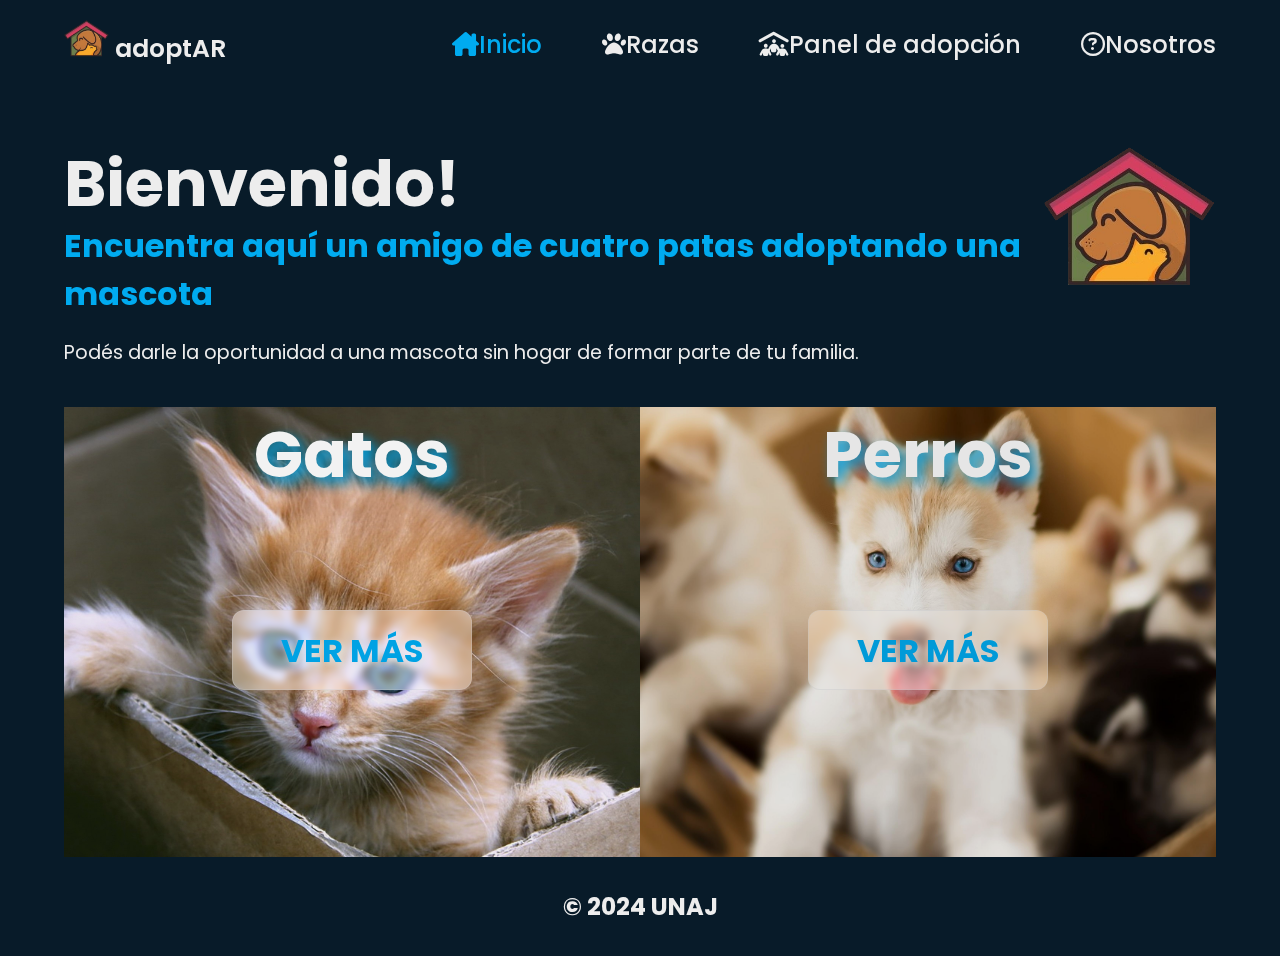
<file: index.html>
<!DOCTYPE html>
<html lang="es">
<head>
    <meta charset="UTF-8">
    <meta http-equiv="X-UA-Compatible" content="IE=edge">
    <meta name="viewport" content="width=device-width, initial-scale=1.0">
    <meta name="author" content="Aldo Rodriguez">
    <title>adoptAR</title>

    <link rel="stylesheet" type="text/css" href="./css/index.css">
    <link rel="stylesheet" href="https://cdnjs.cloudflare.com/ajax/libs/font-awesome/6.4.0/css/all.min.css">

</head>

<body>
<header class="header">
  <a href="#" class="logo"> <img src="./img/idealCausa.png" alt="objetivo"> adoptAR</a>

  <input type="checkbox" id="toggler" />
  <label for="toggler"><i class="fa-sharp fa-solid fa-bars"></i></label>

  <nav class="navbar">
    <a class="active" href="./index.html"><i class="fa-solid fa-house-chimney"></i>Inicio</a>
    <a  href="./razas.html"><i class="fa-solid fa-paw"></i>Razas</a>
    <a href="./panelAdopcion.html"><i class="fa-solid fa-people-roof"></i>Panel de adopción</a>
    <a href="./nosotros.html"><i class="fa-regular fa-circle-question"></i>Nosotros</a>
  </nav>

</header>

<section class="home">
  <div class="homeContent">
    <div class="homeIntro">
      <h1>Bienvenido!</h1>
      <h3>Encuentra aquí un amigo de cuatro patas adoptando una mascota</h3>
      <p>Podés darle la oportunidad a una mascota sin hogar de formar parte de tu familia.</p>
    </div>
    
    <div class="idealContainer">
      <img src="./img/idealCausa.png" alt="objetivo">
    </div>

  </div>

  <div class="especieContainer">

    <div class="split left">
      <h1>Gatos</h1>
      <a href="./razas.html#gatos" class="especieButton">Ver más</a>
    </div>

    <div class="split right">
      <h1>Perros</h1>
      <a href="./razas.html#perros" class="especieButton">Ver más</a>
    </div>
    
  </div>

  
</section>



<!-- Footer -->

<div class="footer">
  <h2>&copy; 2024 UNAJ</h2>
</div>

<script type="text/javascript" src="./js/jquery.min.js"></script>
<script type="text/javascript" src="./js/splitter.js"></script>
</body>
</html>
</file>
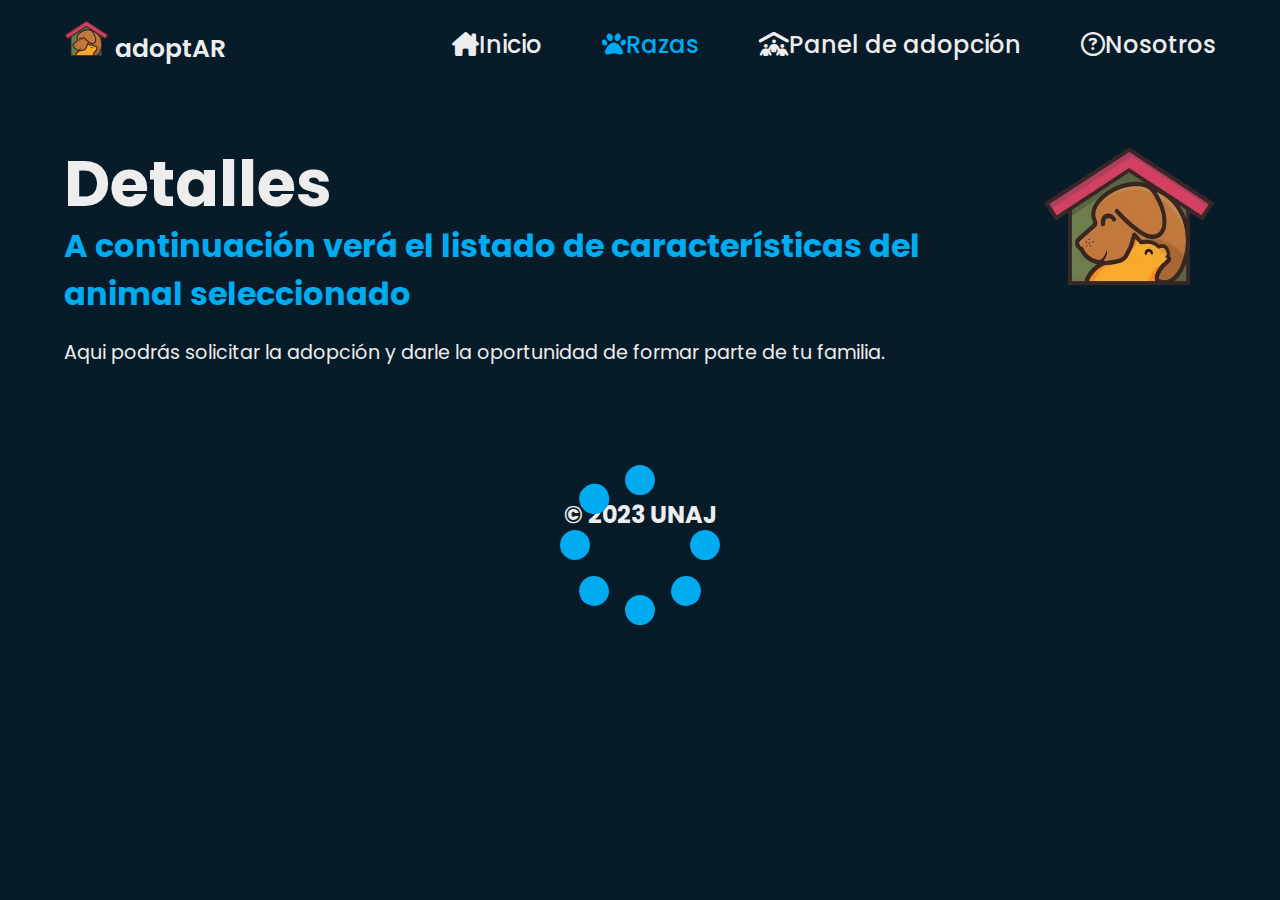
<file: detalleMascota.html>
<!DOCTYPE html>
<html lang="es">
<head>
    <meta charset="UTF-8">
    <meta http-equiv="X-UA-Compatible" content="IE=edge">
    <meta name="viewport" content="width=device-width, initial-scale=1.0">
    <meta name="author" content="Aldo Rodriguez">
    <title>adoptAR</title>

    <link rel="stylesheet" href="https://cdnjs.cloudflare.com/ajax/libs/font-awesome/6.4.0/css/all.min.css">
    <link rel="stylesheet" type="text/css" href="./css/index.css">
    <link rel="stylesheet" type="text/css" href="./css/razas.css">
    <link rel="stylesheet" type="text/css" href="./css/cards.css">
    <link rel="stylesheet" type="text/css" href="./css/loader.css">
    <link rel="stylesheet" type="text/css" href="./css/detalle.css">
    
</head>

<body>
  <header class="header">
    <a href="#" class="logo"> <img src="./img/idealCausa.png" alt="objetivo"> adoptAR</a>

    <input type="checkbox" id="toggler" />
    <label for="toggler"><i class="fa-sharp fa-solid fa-bars"></i></label>
  
    <nav class="navbar">
      <a href="./index.html"><i class="fa-solid fa-house-chimney"></i>Inicio</a>
      <a class="active" href="./razas.html"><i class="fa-solid fa-paw"></i>Razas</a>
      <a href=""><i class="fa-solid fa-people-roof"></i>Panel de adopción</a>
      <a href="./nosotros.html"><i class="fa-regular fa-circle-question"></i>Nosotros</a>
    </nav>
  </header>


 <!----------MAIN----------> 
<section class="home">

    <div class="homeContent">
      
      <div class="homeIntro">
        
        <h1>Detalles</h1>
        <h3>A continuación verá el listado de características del animal seleccionado</h3>
        <p>Aqui podrás solicitar la adopción y darle la oportunidad de formar parte de tu familia.</p>

      </div>
      
      <div class="idealContainer">
        <img src="./img/idealCausa.png" alt="objetivo">
      </div>
  
    </div>
    
    <div class="especie">

      <div class="loader">
        <i class="fa-solid fa-spinner fa-10x"></i>
      </div>

      <div class="especieContent">       

      </div>
    </div>
    </div>
</section>



<!-- Footer -->

<footer class="footer">
  <h2>&copy; 2023 UNAJ</h2>
</footer>

<script type="text/javascript" src="./js/jquery.min.js"></script>
<script type="text/javascript" src="./js/detalle.js"></script>
</body>
</html>
</file>
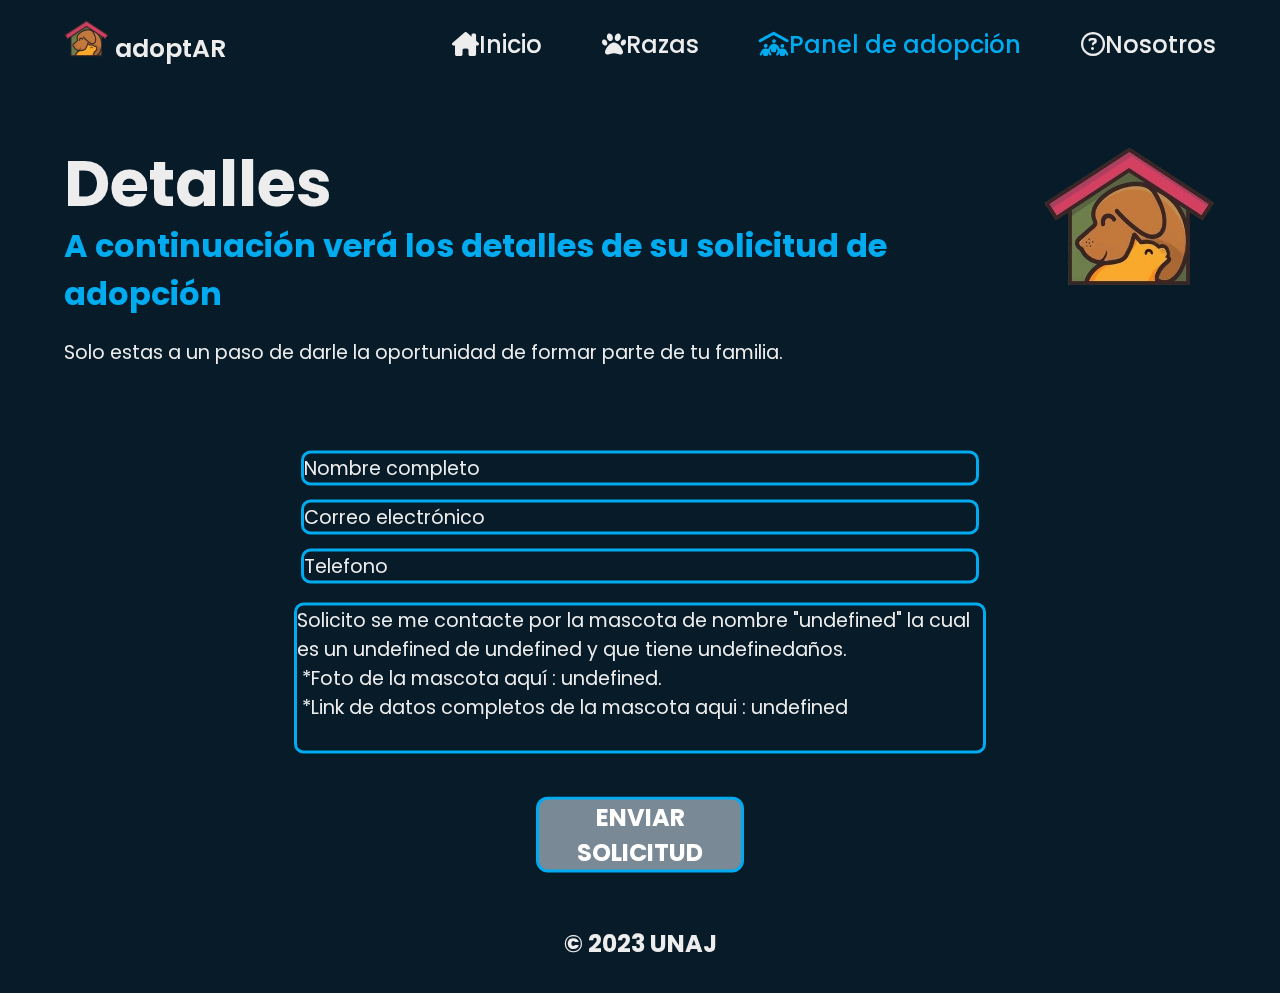
<file: formulario_adopcion.html>
<!DOCTYPE html>
<html lang="es">
<head>
    <meta charset="UTF-8">
    <meta http-equiv="X-UA-Compatible" content="IE=edge">
    <meta name="viewport" content="width=device-width, initial-scale=1.0">
    <title>Formulario de adopcion</title>
    <meta name="author" content="Nelson A Cantero">
    
    <link rel="stylesheet" href="https://cdnjs.cloudflare.com/ajax/libs/font-awesome/6.4.0/css/all.min.css">
    <link rel="stylesheet" type="text/css" href="./css/index.css">
    <link rel="stylesheet" type="text/css" href="./css/razas.css">
    <link rel="stylesheet" type="text/css" href="./css/cards.css">
    <link rel="stylesheet" type="text/css" href="./css/loader.css">
    <link rel="stylesheet" type="text/css" href="./css/detalle.css">
    
    <link rel="stylesheet" href="./css/styles2.css">
    
</head>
<body>

    <header class="header">
        <a href="#" class="logo"> <img src="./img/idealCausa.png" alt="objetivo"> adoptAR</a>

        <input type="checkbox" id="toggler" />
        <label for="toggler"><i class="fa-sharp fa-solid fa-bars"></i></label>
    
        <nav class="navbar">
        <a href="./index.html"><i class="fa-solid fa-house-chimney"></i>Inicio</a>
        <a  href="./razas.html"><i class="fa-solid fa-paw"></i>Razas</a>
        <a class="active" href="./panelAdopcion.html"><i class="fa-solid fa-people-roof"></i>Panel de adopción</a>
        <a href="./nosotros.html"><i class="fa-regular fa-circle-question"></i>Nosotros</a>
        </nav>
    </header>

     <!----------MAIN----------> 
<section class="home">

    <div class="homeContent">
      
      <div class="homeIntro">
        
        <h1>Detalles</h1>
        <h3>A continuación verá los detalles de su solicitud de adopción</h3>
        <p>Solo estas a un paso de darle la oportunidad de formar parte de tu familia.</p>

      </div>
      
      <div class="idealContainer">
        <img src="./img/idealCausa.png" alt="objetivo">
      </div>
  
    </div>
    
    <div class="especie">

      <div class="especieContent">
        
        <section class="contact" id="contact">
            <!--onsubmit="return validarFormulario()"action="mailto:ejemplo@correo.com?subject=Solicitud de adopcion"-->
            <form  method="post" enctype="text/plain" id="formAdopcion">
                <div class="input-box">
                    <div class="input-field">
                        <input type="text" name="Solicitante" id="emisor" placeholder="Nombre completo">
                        <span class="focus"></span>
                    </div>
                    <div class="input-field">
                        <input name="E-mail" id="email" placeholder="Correo electrónico">
                        <span class="focus"></span>
                    </div>
                    <div class="input-field">
                        <input type="number" name="Numero de telefono" id="number" placeholder="Telefono">
                        <span class="focus"></span>
                    </div>
                </div>      
                <div class="textarea-field">
                    <textarea name="Mensaje" id="mensaje" cols="30" rows="5" placeholder="Mensaje (Opcional)"></textarea>
                    <span class="focus"></span>
                </div>
                <div class="btn-detalle">
                    <button class="adoptar" type="submit" class="btn">Enviar solicitud</a></button>
                </div>
                
                <!--div class="btn-box btns">
                    <button type="submit" class="btn">Enviar solicitud</a>
                    </button>
                </div-->
            </form>
        </section>

      </div>
    </div>
    </div>
</section>



<!-- Footer -->

<footer class="footer">
  <h2>&copy; 2023 UNAJ</h2>
</footer>

<script type="text/javascript" src="./js/jquery.min.js"></script>
<!--script type="text/javascript" src="./js/detalle.js"></script-->
<script src="./js/validacion.js"></script>
</body>
</html>

    


</body>
</html>
</file>
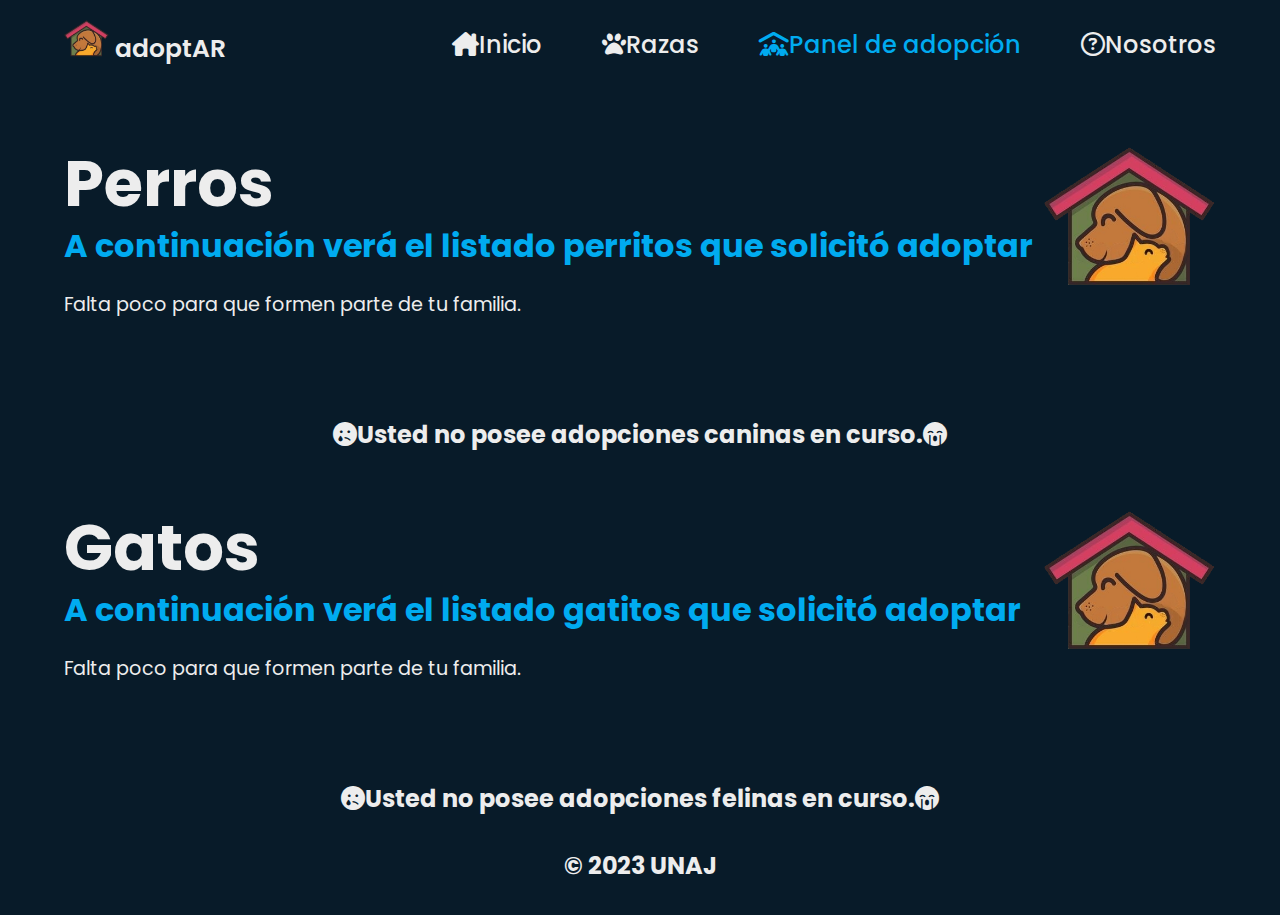
<file: panelAdopcion.html>
<!DOCTYPE html>
<html lang="es">
<head>
    <meta charset="UTF-8">
    <meta http-equiv="X-UA-Compatible" content="IE=edge">
    <meta name="viewport" content="width=device-width, initial-scale=1.0">
    <meta name="author" content="Aldo Rodriguez">
    <title>adoptAR</title>

    <link rel="stylesheet" href="https://cdnjs.cloudflare.com/ajax/libs/font-awesome/6.4.0/css/all.min.css">
    <link rel="stylesheet" type="text/css" href="./css/index.css">
    <link rel="stylesheet" type="text/css" href="./css/razas.css">
    <link rel="stylesheet" type="text/css" href="./css/cards.css">
    <link rel="stylesheet" type="text/css" href="./css/loader.css">
</head>

<body>
  <header class="header">
    <a href="#" class="logo"> <img src="./img/idealCausa.png" alt="objetivo"> adoptAR</a>

    <input type="checkbox" id="toggler" />
    <label for="toggler"><i class="fa-sharp fa-solid fa-bars"></i></label>
  
    <nav class="navbar">
      <a href="./index.html"><i class="fa-solid fa-house-chimney"></i>Inicio</a>
      <a  href="./razas.html"><i class="fa-solid fa-paw"></i>Razas</a>
      <a href="" class="active"><i class="fa-solid fa-people-roof"></i>Panel de adopción</a>
      <a href="./nosotros.html"><i class="fa-regular fa-circle-question"></i>Nosotros</a>
    </nav>
  </header>


 <!----------MAIN----------> 
<section class="home">

    <div class="homeContent">
      
      <div class="homeIntro">
        
        <h1>Perros</h1>
        <h3>A continuación verá el listado perritos que solicitó adoptar</h3>
        <p>Falta poco para que formen parte de tu familia.</p>
        <a name="perros"></a>
      </div>
      
      <div class="idealContainer">
        <img src="./img/idealCausa.png" alt="objetivo">
      </div>
  
    </div>
    
    <div class="especie">

      <!-- <div class="loader">
        <i class="fa-solid fa-spinner fa-10x"></i>
      </div> -->

      <div class="especieContent">        
        <div class = "razasContainer">
          <!--div class="search">
            <input id="searchDog" class="searchTerm" type="text" name="search" placeholder="Buscar raza de perro...">
            <button type="submit" class="searchButton">
              <i class="fa fa-search"></i>
           </button>
          </div-->

        </div>

        <!--div class="btn-box">
          <a class="allDogBreeds" href="#">Todas las razas caninas</a>
        </div-->

      </div>
    </div>





    <div class="homeContent">
      <div class="homeIntro" >
        
        <h1>Gatos</h1>
        <h3>A continuación verá el listado gatitos que solicitó adoptar</h3>
        <p>Falta poco para que formen parte de tu familia.</p>
        
      </div>
      
      <div class="idealContainer">
        <img src="./img/idealCausa.png" alt="objetivo">
      </div>
  
    </div>
    
    <div class="especie">

      <!-- <div class="loader">
        <i class="fa-solid fa-spinner fa-10x"></i>
      </div> -->
      
      <div class="especieContent">
        
        <div class = "razasContainer">

          <!--div class="search">
            <input id="searchCat" class="searchTerm" type="text" name="search" placeholder="Buscar raza de gato...">
            <button type="submit" class="searchButton">
              <i class="fa fa-search"></i>
           </button>
          </div-->
        
        </div>

        <!--div class="btn-box">
          <a name="gatos" class="allCatBreeds" href="#">Todas las razas felinas</a>
        </div-->

      </div>
    </div>

    
  </div>
</section>



<!-- Footer -->

<footer class="footer">
  <h2>&copy; 2023 UNAJ</h2>
</footer>

<script type="text/javascript" src="./js/jquery.min.js"></script>
<script type="text/javascript" src="./js/panelAdopción.js"></script>
<!--script type="text/javascript" src="./js/racista.js"></script-->
</body>
</html>
</file>
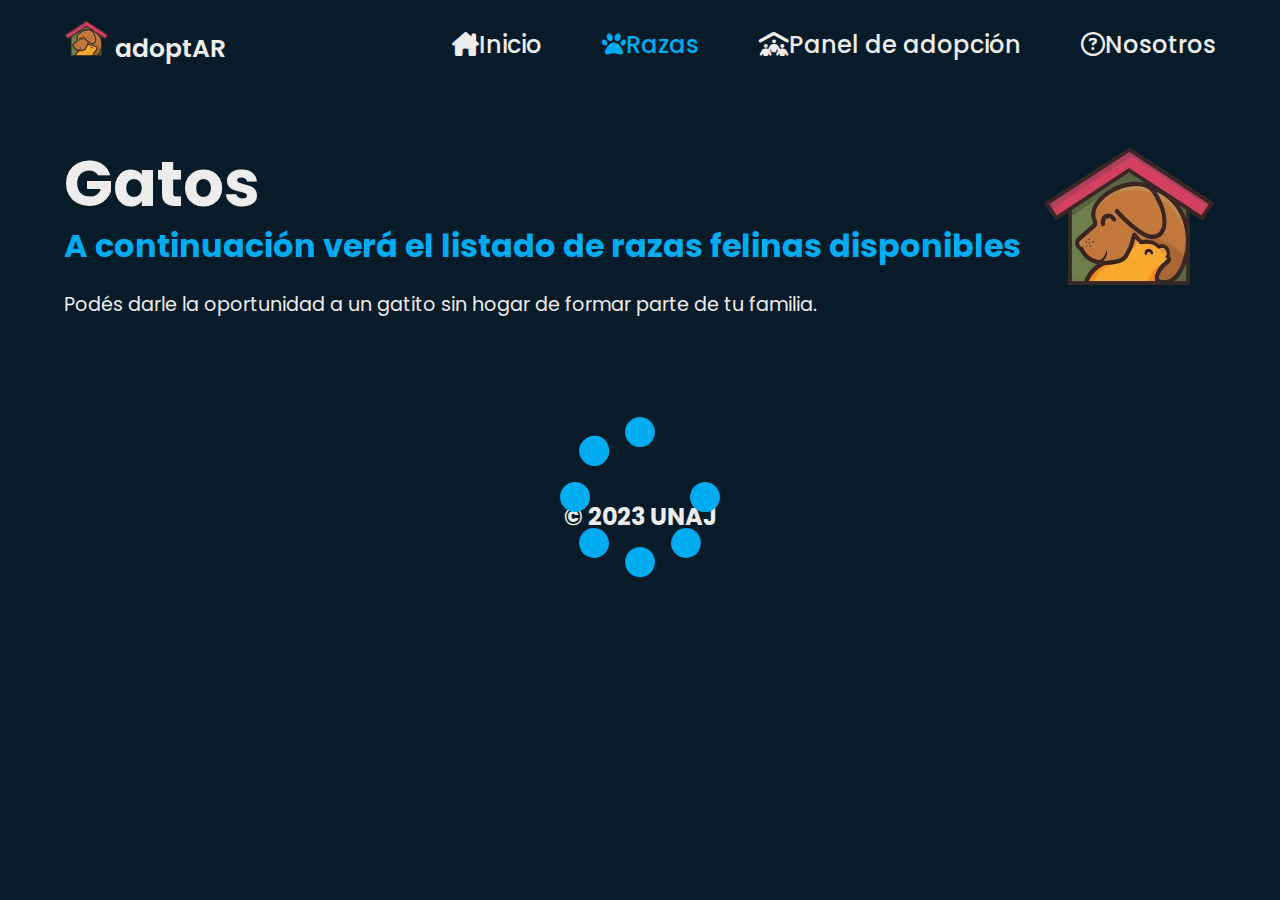
<file: razaGato.html>
<!DOCTYPE html>
<html lang="es">
<head>
    <meta charset="UTF-8">
    <meta http-equiv="X-UA-Compatible" content="IE=edge">
    <meta name="viewport" content="width=device-width, initial-scale=1.0">
    <meta name="author" content="Aldo Rodriguez">
    <title>adoptAR</title>

    <link rel="stylesheet" href="https://cdnjs.cloudflare.com/ajax/libs/font-awesome/6.4.0/css/all.min.css">
    <link rel="stylesheet" type="text/css" href="./css/index.css">
    <link rel="stylesheet" type="text/css" href="./css/razas.css">
    <link rel="stylesheet" type="text/css" href="./css/cards.css">
    <link rel="stylesheet" type="text/css" href="./css/loader.css">
    
</head>

<body>
  <header class="header">
    <a href="#" class="logo"> <img src="./img/idealCausa.png" alt="objetivo"> adoptAR</a>

    <input type="checkbox" id="toggler" />
    <label for="toggler"><i class="fa-sharp fa-solid fa-bars"></i></label>
  
    <nav class="navbar">
      <a href="./index.html"><i class="fa-solid fa-house-chimney"></i>Inicio</a>
      <a class="active" href="./razas.html"><i class="fa-solid fa-paw"></i>Razas</a>
      <a href="./panelAdopcion.html"><i class="fa-solid fa-people-roof"></i>Panel de adopción</a>
      <a href="./nosotros.html"><i class="fa-regular fa-circle-question"></i>Nosotros</a>
    </nav>
  </header>


 <!----------MAIN----------> 
<section class="home">

    <div class="homeContent">
      
      <div class="homeIntro">
        
        <h1>Gatos</h1>
        <h3>A continuación verá el listado de razas felinas disponibles</h3>
        <p>Podés darle la oportunidad a un gatito sin hogar de formar parte de tu familia.</p>

      </div>
      
      <div class="idealContainer">
        <img src="./img/idealCausa.png" alt="objetivo">
      </div>
  
    </div>
    
    <div class="especie">

      <div class="loader">
        <i class="fa-solid fa-spinner fa-10x"></i>
      </div>

      <div class="especieContent">        
        <div class = "razasContainer">
          <!-- <div class="search">
            <input id="searchDog" class="searchTerm" type="text" name="search" placeholder="Buscar raza de perro...">
            <button type="submit" class="searchButton">
              <i class="fa fa-search"></i>
           </button>
          </div> -->
        </div>

        <div class="btn-box">
          <a class="allCatBreeds" href="">Ver Más...</a>
        </div>

      </div>
    </div>
    </div>
</section>



<!-- Footer -->

<footer class="footer">
  <h2>&copy; 2023 UNAJ</h2>
</footer>

<script type="text/javascript" src="./js/jquery.min.js"></script>
<script type="text/javascript" src="./js/razaEspGato.js"></script>
<!--script type="text/javascript" src="./js/racista.js"></script-->
</body>
</html>
</file>
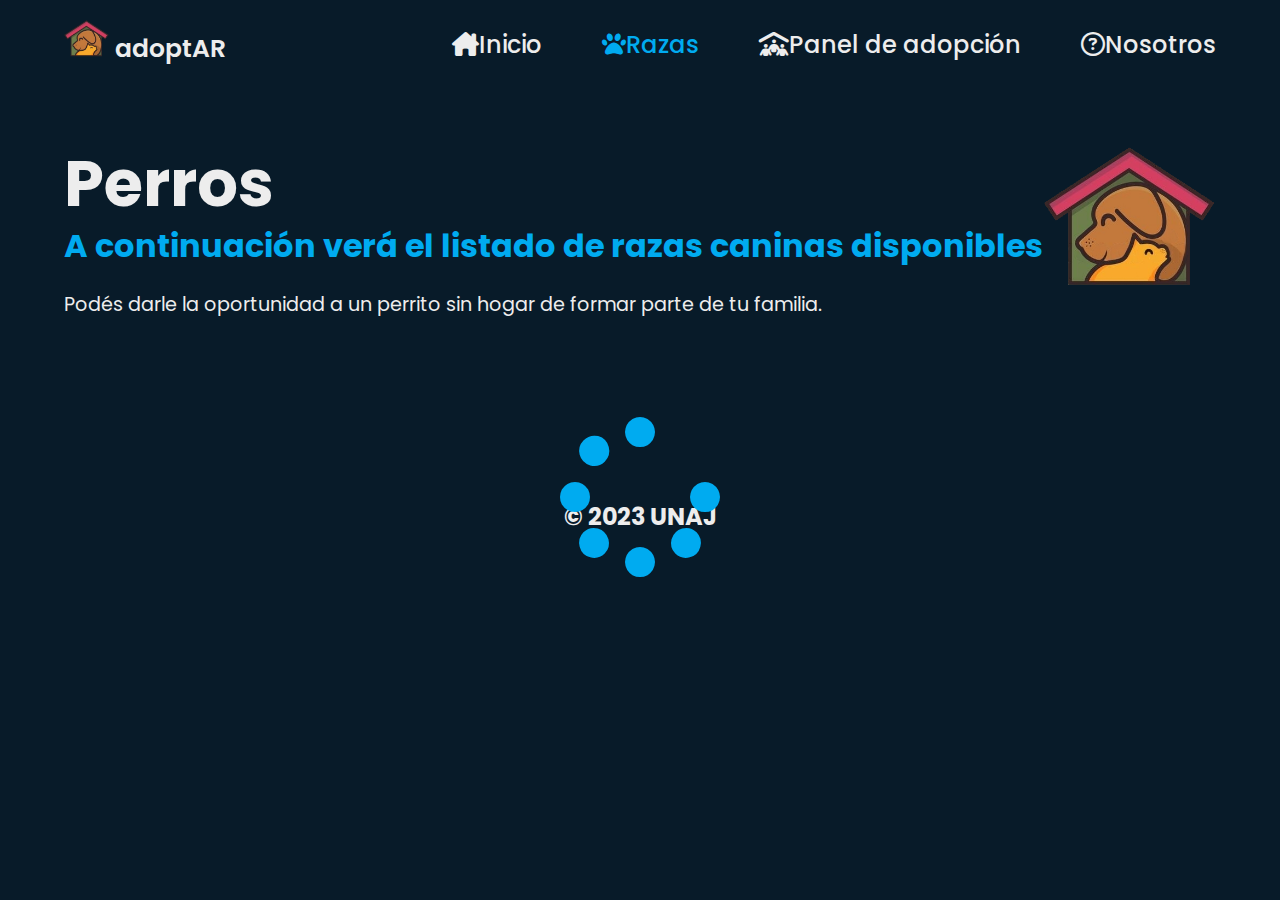
<file: razaPerro.html>
<!DOCTYPE html>
<html lang="es">
<head>
    <meta charset="UTF-8">
    <meta http-equiv="X-UA-Compatible" content="IE=edge">
    <meta name="viewport" content="width=device-width, initial-scale=1.0">
    <meta name="author" content="Aldo Rodriguez">
    <title>adoptAR</title>

    <link rel="stylesheet" href="https://cdnjs.cloudflare.com/ajax/libs/font-awesome/6.4.0/css/all.min.css">
    <link rel="stylesheet" type="text/css" href="./css/index.css">
    <link rel="stylesheet" type="text/css" href="./css/razas.css">
    <link rel="stylesheet" type="text/css" href="./css/cards.css">
    <link rel="stylesheet" type="text/css" href="./css/loader.css">

</head>

<body>
  <header class="header">
    <a href="#" class="logo"> <img src="./img/idealCausa.png" alt="objetivo"> adoptAR</a>

    <input type="checkbox" id="toggler" />
    <label for="toggler"><i class="fa-sharp fa-solid fa-bars"></i></label>
  
    <nav class="navbar">
      <a href="./index.html"><i class="fa-solid fa-house-chimney"></i>Inicio</a>
      <a class="active" href="./razas.html"><i class="fa-solid fa-paw"></i>Razas</a>
      <a href="./panelAdopcion.html"><i class="fa-solid fa-people-roof"></i>Panel de adopción</a>
      <a href="./nosotros.html"><i class="fa-regular fa-circle-question"></i>Nosotros</a>
    </nav>
  </header>


 <!----------MAIN----------> 
<section class="home">

    <div class="homeContent">
      
      <div class="homeIntro">
        
        <h1>Perros</h1>
        <h3>A continuación verá el listado de razas caninas disponibles</h3>
        <p>Podés darle la oportunidad a un perrito sin hogar de formar parte de tu familia.</p>
        

      </div>
      
      <div class="idealContainer">
        <img src="./img/idealCausa.png" alt="objetivo">
      </div>
  
    </div>
    
    <div class="especie">

      <div class="loader">
        <i class="fa-solid fa-spinner fa-10x"></i>
      </div>

      <div class="especieContent">        
        <div class = "razasContainer">
          <!-- <div class="search">
            <input id="searchDog" class="searchTerm" type="text" name="search" placeholder="Buscar raza de perro...">
            <button type="submit" class="searchButton">
              <i class="fa fa-search"></i>
           </button>
          </div> -->
        </div>

        <div class="btn-box">
          <a class="allDogBreeds" href="">Ver Más...</a>
        </div>

      </div>
    </div>
    </div>
</section>



<!-- Footer -->

<footer class="footer">
  <h2>&copy; 2023 UNAJ</h2>
</footer>

<script type="text/javascript" src="./js/jquery.min.js"></script>
<script type="text/javascript" src="./js/razaEspPerro.js"></script>
</body>
</html>
</file>
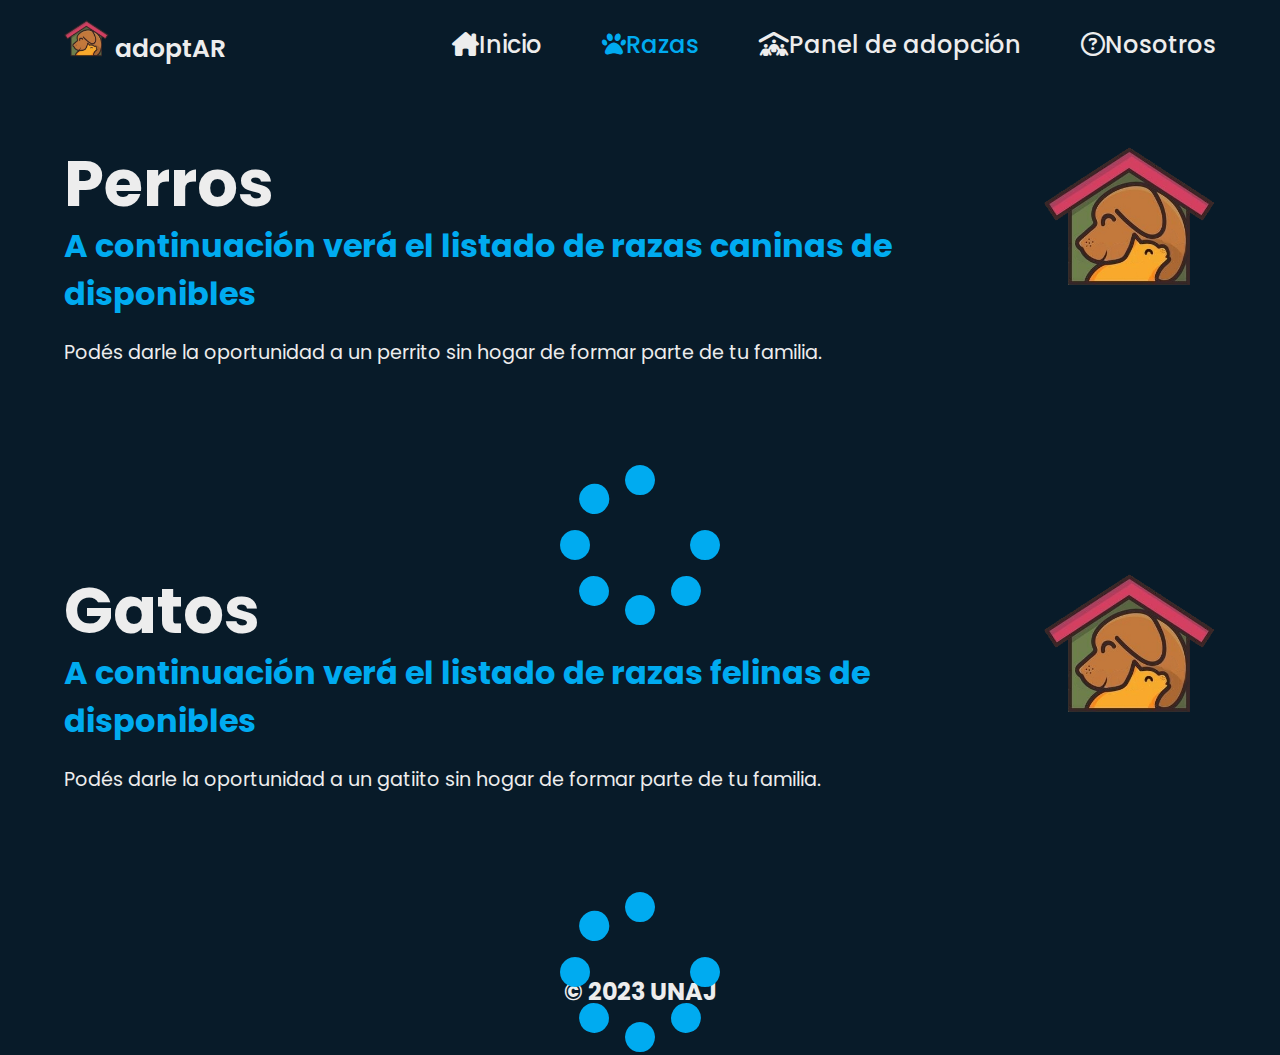
<file: razas.html>
<!DOCTYPE html>
<html lang="es">
<head>
    <meta charset="UTF-8">
    <meta http-equiv="X-UA-Compatible" content="IE=edge">
    <meta name="viewport" content="width=device-width, initial-scale=1.0">
    <meta name="author" content="Aldo Rodriguez">
    <title>adoptAR</title>

    <link rel="stylesheet" href="https://cdnjs.cloudflare.com/ajax/libs/font-awesome/6.4.0/css/all.min.css">
    <link rel="stylesheet" type="text/css" href="./css/index.css">
    <link rel="stylesheet" type="text/css" href="./css/razas.css">
    <link rel="stylesheet" type="text/css" href="./css/cards.css">
    <link rel="stylesheet" type="text/css" href="./css/loader.css">
</head>

<body>
  <header class="header">
    <a href="#" class="logo"> <img src="./img/idealCausa.png" alt="objetivo"> adoptAR</a>

    <input type="checkbox" id="toggler" />
    <label for="toggler"><i class="fa-sharp fa-solid fa-bars"></i></label>
  
    <nav class="navbar">
      <a href="./index.html"><i class="fa-solid fa-house-chimney"></i>Inicio</a>
      <a class="active" href="#"><i class="fa-solid fa-paw"></i>Razas</a>
      <a href="./panelAdopcion.html"><i class="fa-solid fa-people-roof"></i>Panel de adopción</a>
      <a href="./nosotros.html"><i class="fa-regular fa-circle-question"></i>Nosotros</a>
    </nav>
  </header>


 <!----------MAIN----------> 
<section class="home">

    <div class="homeContent">
      
      <div class="homeIntro">
        
        <h1>Perros</h1>
        <h3>A continuación verá el listado de razas caninas de disponibles</h3>
        <p>Podés darle la oportunidad a un perrito sin hogar de formar parte de tu familia.</p>
        <a name="perros"></a>
      </div>
      
      <div class="idealContainer">
        <img src="./img/idealCausa.png" alt="objetivo">
      </div>
  
    </div>
    
    <div class="especie">

      <div class="loader">
        <i class="fa-solid fa-spinner fa-10x"></i>
      </div>

      <div class="especieContent">        
        <div class = "razasContainer">
          <div class="search">
            <input id="searchDog" class="searchTerm" type="text" name="search" placeholder="Buscar raza de perro...">
            <button type="submit" class="searchButton">
              <i class="fa fa-search"></i>
           </button>
          </div>
        </div>

        <div class="btn-box">
          <a class="allDogBreeds" href="#">Todas las razas caninas</a>
        </div>

      </div>
    </div>





    <div class="homeContent">
      <div class="homeIntro" >
        
        <h1>Gatos</h1>
        <h3>A continuación verá el listado de razas felinas de disponibles</h3>
        <p>Podés darle la oportunidad a un gatiito sin hogar de formar parte de tu familia.</p>
        
      </div>
      
      <div class="idealContainer">
        <img src="./img/idealCausa.png" alt="objetivo">
      </div>
  
    </div>
    
    <div class="especie">

      <div class="loader">
        <i class="fa-solid fa-spinner fa-10x"></i>
      </div>
      
      <div class="especieContent">
        
        <div class = "razasContainer">

          <div class="search">
            <input id="searchCat" class="searchTerm" type="text" name="search" placeholder="Buscar raza de gato...">
            <button type="submit" class="searchButton">
              <i class="fa fa-search"></i>
           </button>
          </div>
        </div>

        <div class="btn-box">
          <a name="gatos" class="allCatBreeds" href="#">Todas las razas felinas</a>
        </div>

      </div>
    </div>

    
  </div>
</section>



<!-- Footer -->

<footer class="footer">
  <h2>&copy; 2023 UNAJ</h2>
</footer>

<script type="text/javascript" src="./js/jquery.min.js"></script>
<script type="text/javascript" src="./js/racista.js"></script>
</body>
</html>
</file>
<file: css/index.css>
@import url("https://fonts.googleapis.com/css2?family=Poppins:wght@300;400;500;600;700;800;900&display=swap");
*{
  box-sizing: border-box;
  margin: 0;
  padding: 0;
  font-family: "Poppins",sans-serif;
}
body {
    display : flex;
    align-items :center;
    justify-content : center;
    height: 100%;
    flex-direction: column;

    background:#081b29;
    color: #ededed;
  }

.header{
    display: flex;
    flex-wrap: wrap;
    align-items: center;
    justify-content: space-between;
    padding-block: 15px;

    height: 10%;
    width: 100%;
    position: relative;
    top:0;
    left:0;
    

    padding: 20px 5% 20px 5%;
    background-color: transparent;
    z-index: 100;
}

.logo{
    font-size: 25px;
    color:#ededed;
    text-decoration: none;
    font-weight: 600;
    max-width: 180px;
  }
  
  .logo img{
    min-width: 35px;
      width: 25%;
      height: auto; 
  }

#toggler,.header label {
    display: none;
}

.navbar{
    list-style: none;
    display: flex;
    gap: 25px;
}
  
.navbar a {
    font-size: 1.5rem;
    color: #ededed;
    text-decoration: none;
    font-weight: 500;
    margin-left: 35px;
  }
  
.navbar a:hover, 
.navbar a.active{
    color: #00abf0;
  }

/*###########################################*/

.home{
    display: flex;
    align-items: center;
    flex-direction: column;
    height: 90%;
    min-height: 90%;
    width: 90%;
}

.homeContent{
    height: 30%;
    width: 100%;
    max-width: 100%;
    display: flex;
    flex-direction: row;
    justify-content: space-evenly;
    padding: 5% 0 0 0;
  }

.homeIntro{
    height: 30%;
    width: 85%;
}

.homeIntro h1 {
  font-size: 4rem;
  font-weight: 700;
  line-height: 1.2;
}

.homeIntro h3{
    font-size: 2rem;
    font-weight: 700;
    color: #00abf0;
}

.homeIntro p {
    font-size: 1.2rem;
    margin: 20px 0 40px;
}


.idealContainer{
    height: auto;
    width: 15%;
}

.idealContainer img{
    width: 100%;
    height: auto; 
}

.especieContainer{
    display: flex;
    flex-direction: row;
    justify-content: space-evenly;
    width: 100%;
    height: 50vh;
}

.split{
    height: 100%;
    width: 50%;
    justify-content: center;
    text-align: center;
    filter: brightness(0.95);
    
}


.split h1 {
    font-size: 4rem;
    text-shadow: 0.1em 0.1em 0.2em #00abf0;
    left:50%;
    top:20%;
    white-space: nowrap;
    color:#fff;
  }

  .split.right {
    right: 0;
    background: url("../img/perro-tierno.jpg") center center no-repeat;
    background-size: cover;
    filter: brightness(90%);
  }

  .split.left {
    left: 0;
    background: url("../img/gato-tierno.jpg") center center no-repeat;
    background-size: cover;
  }

  .split.left .especieButton:hover,.split.right .especieButton:hover{
    background-color: #00abf0;
    border-color: #fff;
    color:#fff;
    transition: 0.5s;
    
  }


  .split.left, .split.right, .split.left:before, .split.right:before{
    transition: 1000ms all ease-in-out;
  }
  
  .hover-left .left{
    width: 75%;   
  }
  
  .hover-left .right{
    width:25%;
    filter: blur(4px) brightness(0.30);
  }
  
  .hover-left .right:before{
    z-index: 2;
  }
  
  .hover-right .right{
    width: 75%;
  }
  
  .hover-right .left {
    width: 25%;
    filter: blur(4px) brightness(0.30);
  }
  
  .hover-right .left:before{
    z-index:2;
  }



  .especieButton{
    display:block;
    position: absolute;
    left:50%;
    top:45%;
    height: 5rem;
    padding-top: 1rem;
    width: 15rem;

    text-align: center;
    color:#00abf0;
    border: #00abf0 solid 0.2rem;
    font-size: 2rem;
    font-weight: bold;
    text-transform: uppercase;
    text-decoration: none;
    text-shadow: #ededed 0.1em 0.1em 0.2em;

    transform: translate(-50%);
    animation: glow 1.5s linear infinite alternate;

    backdrop-filter: blur(3px) saturate(180%);
    -webkit-backdrop-filter: blur(1px);
    background-color: rgba(255, 255, 255, 0.48);
    border-radius: 12px;
    border: 1px solid rgba(209, 213, 219, 0.3);
  }
  
  @keyframes glow{
    to {
      box-shadow: 0px 0px 30px 20px #00abf0;
    }
  }
  
/*###########################################*/

.footer{
  flex-shrink: 0;
  text-align: center;
  padding: 2em 0;
  margin-top: auto;
}


@media screen and (max-width: 1200px) {
  /* estilos para pantallas de menos de 1200px de ancho */

  .navbar a {
    font-size: 1rem;
    color: #ededed;
    text-decoration: none;
    font-weight: 500;
    margin-left: 35px;
  }
  .homeIntro h1 {
   font-size: 2.5rem;
   font-weight:400;
   line-height: 1;
 }
 .homeIntro h3{
  font-size: 1.2rem;
  font-weight: 400;
  color: #00abf0;
}
.homeIntro p {
  font-size: 0.8rem;
  margin: 20px 0 40px;
}
.especieContainer{
  width: 95%;
  height: 45vh;
}
.split.left h1{
  font-size: 2.5rem;
}
.split.right h1{
  font-size: 2.5rem;
}
.split.left h1{
  font-size: 2rem;
  font-weight: 600;
}
.split.right h1{
  font-size: 2rem;
  font-weight: 600;
}
.especieButton{

  left:50%;
  top:45%;
  height: 4rem;
  padding-top: 0.6rem;
  width: 12rem;
  font-size: 1.8rem;
  font-weight: bold;
 }
 .split.left h1{
  font-size: 3rem;
}
.split.right h1{
  font-size: 3rem;
}
.logo{
  font-size: 1.2rem;
  color:#ededed;
  text-decoration: none;
  font-weight: 600;
  max-width: 180px;
}
.navbar{
  gap: 5px;
}

.navbar a {
  font-size: 1.1rem;
  color: #ededed;
  text-decoration: none;
  font-weight: 500;
  margin-left: 15px;
}
}

 @media screen and (max-width: 768px) {
  /* estilos para pantallas de menos de 768px de ancho */

  .logo{
    font-size: 1.1rem;
    color:#ededed;
    text-decoration: none;
    font-weight: 400;
  }
  
  .logo img{
      width:9%;
      height: auto; 
  }
  .home{
    align-items: center;
    height: 100%;
    min-height: 100%;
    width: 97%;
  }
  .homeIntro h1 {
    font-size: 2rem;
    font-weight:200;
    line-height: 1;
}
.homeIntro h3{
  font-size: 1rem;
  font-weight: 200;
  color: #00abf0;
}
.homeIntro p {
  font-size: 0.7rem;
  margin: 20px 0 40px;
}
.idealContainer{
  display: none;
}

.especieContainer{
  width: 95%;
  height: 40vh;
}
.especieButton{
  display:block;
  position: absolute;
  left:50%;
  top:45%;
  height: 3rem;
  padding-top: 0.5rem;
  width: 10rem;

  text-align: center;
  color:#fff;
  border: #fff solid 0.2rem;
  font-size: 1.5rem;
  font-weight: bold;
  text-transform: uppercase;
  text-decoration: none;
  text-shadow: #ededed 0.1em 0.1em 0.2em;
  border-color: #fff;
  transition: none;

  transform: translate(-50%);
  animation: glow 1.5s linear infinite alternate;

  backdrop-filter: blur(3px) saturate(180%);
  -webkit-backdrop-filter: blur(1px);
  background-color: #00abf0;
  border-radius: 12px;
  border: 1px solid rgba(209, 213, 219, 0.3);
}

.navbar {
  width: 0%;
  height: 0%;
  overflow: hidden;
  position: absolute;
  top: 5px;
  right: 0;
  
}
.header label {
  display: inline-flex;
  align-items: center;
  cursor: pointer;
  border: 1px solid #fff;
  border-radius: 3px;
}


#toggler:checked ~ .navbar {
  width: 100%;
  min-height: 150px;
  max-height: 100%;
  height: 100%;

  flex-direction: column;
  align-items: center;
  justify-content: center;
  padding: 20px;
  
  background: rgba( 0, 171, 240, 0.5 );
  box-shadow: 0 8px 32px 0 rgba( 31, 38, 135, 0.37 );
  backdrop-filter: blur( 3px );
  -webkit-backdrop-filter: blur( 3px );
  border-radius: 10px;
  border: 1px solid rgba( 255, 255, 255, 0.18 );

  transition: width 2s;
  transition-timing-function: ease-in-out;
}
.footer h2{
  font-size: 1rem;
}
.split.left h1{
  font-size: 2rem;
}
.split.right h1{
  font-size: 2rem;
}
.especieButton{
  height: 1.9rem;
  padding-top: 0.1rem;
  width: 8rem;

  text-align: center;
  color:#fff;
  border: #fff solid 0.2rem;
  font-size: 1rem;
  font-weight: 500;
  text-shadow: #ededed 0.1em 0.1em 0.2em;
  border-color: #fff;
  transition: none;

  backdrop-filter: blur(3px) saturate(180%);
  -webkit-backdrop-filter: blur(1px);
  background-color: #00abf0;
  border-radius: 12px;
  border: 1px solid rgba(255, 255, 255, 0.3);
}
.split.left h1{
  font-size: 1.8rem;
  font-weight: 500;
}
.split.right h1{
  font-size: 1.8rem;
  font-weight: 500;
}


}

@media screen and (max-width: 480px) {
  /* estilos para pantallas de menos de 480px de ancho */
  .logo{
    font-size: 0.9rem;
    color:#ededed;
    text-decoration: none;
    font-weight: 400;
  }
  
  .logo img{
      width: 8%;
      height: auto; 
  }
  .home{
    display: block;
    align-items: center;
    flex-direction:row;
    height: 100%;
    min-height: 100%;
    width: 99%;
  }
  .homeIntro h1 {
    font-size: 2rem;
    font-weight:100;
    line-height: 0.7;
  }
  .homeIntro h3{
    font-size: 1rem;
    font-weight: 100;
    color: #00abf0;
  }
  .homeIntro p {
    font-size: 0.7rem;
    margin: 10px 0 20px;
  }
  


.especieButton{
  height: 1.5rem;
  padding-top: 0.2rem;
  width: 5rem;

  text-align: center;
  color:#fff;
  border: #fff solid 0.2rem;
  font-size: 0.8rem;
  font-weight: 400;
  text-shadow: #ededed 0.1em 0.1em 0.2em;
  border-color: #fff;
  transition: none;

  backdrop-filter: blur(3px) saturate(180%);
  -webkit-backdrop-filter: blur(1px);
  background-color: #00abf0;
  border-radius: 12px;
  border: 1px solid rgba(255, 255, 255, 0.3);
}
.split.left h1{
  font-size: 1.2rem;
  font-weight: 400;
}
.split.right h1{
  font-size: 1.2rem;
  font-weight: 400;
}
}
</file>
<file: css/razas.css>
@import url(https://fonts.googleapis.com/css?family=Open+Sans);

.homeRaza {
    display: flex;
    align-items: center;
    flex-wrap: wrap;
    align-content:flex-start;
    flex-direction: column;
    width: 100%;
    height: 100%;
    min-height: 95vh;
    justify-content: center;
  
  }
.especie{
    flex-basis: 100%;
    flex-grow:1;
    max-width: 100%;
    width: 100%;
    padding-top:5%;
}

.especie .especieTitulo {
    font-size: 56px;
    font-weight: 700;
    line-height: 1.2;
  }
  
  .especie .especieIntro{
    font-size: 32px;
    font-weight: 700;
    color: #00abf0;
  }
  
  .especie .especieDescri {
    font-size: 16px;
    margin: 20px 0 40px;
  }
  
  
  .especie .especieContent{
    display : flex;
    align-items :center;
    justify-content : center;  
    background-color: transparent;
    width: 100%;
    height: auto;
    flex-wrap: wrap;
  }
  

  .especie .especieContent .razasContainer a{
    display: inline-flex;
    align-items:center;
    align-content: center;
    justify-content: center;
    width:100%;
    height: 50%;  
    border: 2px solid #00abf0;
    border-radius: 8px;
    text-decoration:none;
    font-weight:600;
    letter-spacing: 1px;
    z-index: 3;

    background: transparent;
    color:#081b29;
  }
  
  .especie .especieContent a:hover{
    background: #00abf0;
    color:white;
  }



  .search {
    align-items: center;
    width: 100%;
    position: relative;
    display: inline;
    padding: 0 0 5% 0;
    margin-bottom: 2%;
  }
  .search input[type="text"] {
    width: 40%;
  box-sizing: border-box;
  border: none;
  padding: 10px;
  border-radius: 5px;
  background-color: #f2f2f2;
  position: absolute;
  left: 50%;
  transform: translateX(-50%);
  }
  
  .searchTerm {
    width: 100%;
    border: 3px solid #00abf0;
    border-right: none;
    padding: 5px;
    height: 36px;
    border-radius: 5px 0 0 5px;
    outline: none;
    color: #9DBFAF;
  }
  
  .searchTerm:focus{
    color: #00B4CC;
  }
  
  .searchButton {
    position: absolute;
    right: 30%;
    width: 40px;
    height: 36px;
    border: 1px solid #00abf0;
    background: #00abf0;
    text-align: center;
    color: #fff;
    border-radius: 0 5px 5px 0;
    cursor: pointer;
    font-size: 20px;
  }

  .btn-box {
    position:relative;
    height: 50px;
    width: 80%;
    display: flex;
    align-items: center;
    justify-content: center;
    flex-wrap: wrap;
  }
  .btn-box a{
    text-align: center;
    width: 100%;
    height: 30px;
    background:transparent;;
    border: 2px solid #fff;
    border-radius: 8px;
    color: #fff;
    text-decoration:none;
    font-weight:600;
    letter-spacing: 1px;
    z-index: 3;
    animation: glow 1.5s linear infinite alternate;
  }

  /*#########################################################*/
  @media screen and (max-width: 1200px) {
    /* estilos para pantallas de menos de 1200px de ancho */
    .search {
    margin-bottom: 5%;
  }
  .search input[type="text"] {
    width: 60%;
  left: 50%;
  }
  .searchButton {
    right: 20%;
  }
  }
  @media screen and (max-width: 768px) {
    /* estilos para pantallas de menos de 768px de ancho */
    .search {
      margin-bottom: 10%;
    }
    .search input[type="text"] {
      width: 80%;
    left: 50%;
    }
    .searchButton {
      right: 10%;
    }
    .especie .especieContent .razasContainer .card .cardContent a {
      height: 30%;
    }
  }
  @media screen and (max-width: 480px) {
    /* estilos para pantallas de menos de 480px de ancho */
    .search {
      margin-bottom: 15%;
    }
    .search input[type="text"] {
      width: 90%;
    left: 50%;
    }
    .searchButton {
      right: 5%;
    }
    .especie .especieContent .razasContainer .card .cardContent a {
      height: 30%;
    }
  }
</file>
<file: css/cards.css>
.razasContainer {
    position : relative;
    width : 100%;
    display : flex;
    flex-wrap:wrap;
    align-items : center;
    justify-content : center;
    /*padding : 3% 0 0 0;*/  
  }
  .razasContainer h2{
    width: 85%;
    justify-content:center;
    text-align:center;
  }
  
  .razasContainer .card {
    position: relative;
    max-width : 300px;
    height : 215px;  
    background-color : #fff;
    margin : 30px 10px;
    padding : 20px;
    
    display : flex;
    flex-direction : column;
    box-shadow : 0 5px 20px rgba(0,0,0,0.5);
    transition : 0.3s ease-in-out;
    border-radius : 15px;
  }
  .razasContainer .card:hover {
    height : 320px;    
  }
  
  .razasContainer .card .cardImage {
    position : relative;
    width : 260px;
    height : 260px;
    
    top : -40%;
    /*left: 8px;*/
    box-shadow : 0 5px 20px rgba(0,0,0,0.2);
    border-radius : 15px;
    z-index : 1;   
  }
  
  .razasContainer .card .cardImage img {
    max-width : 100%;
    border-radius : 15px;

    box-shadow: 0 4px 8px 0 rgba(0, 0, 0, 0.2), 0 6px 20px 0 black;

    height: 260px;
    width: 100%;

  }
  
  .cardContent{
    display:flex;
    flex-wrap:wrap;
    justify-content: center;
  }
  
  .razasContainer .card .cardContent {
    position : relative;
    top : -140px;
    padding : 10px 15px;
    color : #111;
    text-align : center;
    
    visibility : hidden;
    opacity : 0;
    transition : 0.3s ease-in-out;
      
  }
  
  .razasContainer .card:hover .cardContent {
     margin-top : 35px;
     visibility : visible;
     opacity : 1;
     transition-delay: 0.2s;
    
  }

.cardContent p{
  overflow:hidden;
/*  line-height: 2rem;
  max-height: 8rem; 
  display: block;*/
  -webkit-box-orient: vertical;
  display: -webkit-box;
  overflow: hidden !important;
  text-overflow: ellipsis;
  -webkit-line-clamp: 2;
    }
</file>
<file: css/loader.css>
.loader {
    z-index: 1000;
    position:absolute;
    width: 90%;
    height: 10em;
    display: flex;
    justify-content: center;
    text-align: center;
    transition-property: height;
    transition-duration: 3s;
}

.loader i{
    
    animation: rotate 5s linear infinite,glow 1.5s linear infinite alternate;
    border-top-color: #00abf0;
    border-bottom-color: #fff;
    color:#00abf0;
    border-radius: 70%;
}


@keyframes rotate {
    0% {
        transform: scale(1) rotate(360deg);
    }
    50% {
        transform: scale(.8) rotate(-360deg);
    }
    100% {
        transform: scale(1) rotate(360deg);
    }
}
</file>
<file: css/detalle.css>
.mascota{
    transition: 0.3s;
    width: 100%;
    height: 50%;
    border-radius: 5px;
    display: flex;
    flex-direction: column;
    justify-content: center;
    align-items: center;
    transform: translateY(-15%);
    margin-top: 3%;
}

.mascota .mascotaImg{
    position: relative;
    height: 50%;
    width: 50%;
    display: flex;
    justify-content: center;
}

.mascota .mascotaImg img{
    border-radius: 5px 5px 0 0;
    max-height: 50%;
    height: 60%;
    width: 60%;
    box-shadow: 0 4px 8px 0 #00abf0;
}

.mascota .mascotaContent{

    padding: 2px 16px;
    display: flex;
    flex-direction: column;
    justify-content: center;
    align-items: center;
}
.mascota .mascotaContent p{
    font-size: 1.2rem;
}
.mascota .mascotaContent h3{
    font-size: 1.5rem;
}

.btn-detalle{
    display: flex;
    justify-content: space-around; 
    align-items: normal;
    height: auto;
    width: 100%;  
}
.compartir, .adoptar {
    height: auto;
    width: 30%;
    text-align: center;
    color:#fff;
    border: #00abf0 solid 0.2rem;
    font-size: 1.5rem;
    font-weight: bold;
    text-transform: uppercase;
    text-decoration: none;
    backdrop-filter: blur(3px) saturate(180%);
    -webkit-backdrop-filter: blur(1px);
    background-color: rgba(255, 255, 255, 0.48);
    border-radius: 12px;
    /*border: 1px solid rgba(209, 213, 219, 0.3);*/
}

.compartir:hover, .adoptar:hover{
    border: #fff solid 0.2rem;
    background-color: #00abf0;
}

.compartir i, .adoptar i{
    color: #2897d4;
    text-shadow: #ededed 0.1em 0.1em 0.2em;
}

.compartir:hover i, .adoptar:hover i {
    color: #fff;
}


@media screen and (max-width: 1200px) {
    /* estilos para pantallas de menos de 1200px de ancho */
    .btn-detalle{
        height: 60%; 
    }
    .compartir, .adoptar {
        font-size: 1.3rem;
    }
    .mascota .mascotaContent p{
        font-size: 1rem;
    }
    .mascota .mascotaContent h3{
        font-size: 1.2rem;
    }
    .mascota{
        margin-top: 6%;
    }
}
@media screen and (max-width: 768px) {
    /* estilos para pantallas de menos de 768px de ancho */
    .btn-detalle{
        height: 60%;
    }
    .compartir i, .adoptar i{
        color: #fff;
    }
    .compartir, .adoptar {
        height: auto;
        width: 30%;
        background-color: #00abf0;
        border: #fff solid 0.2rem;
        font-size: 1rem;
    }
    .mascota .mascotaContent p{
        font-size: 0.8rem;
    }
    .mascota .mascotaContent h3{
        font-size: 1rem;
    }
    .mascota{
        margin-top: 10%;
    }
}
@media screen and (max-width: 480px) {
    /* estilos para pantallas de menos de 480px de ancho */
    .btn-detalle{
        height: 30%;
        width: 150%;
        
    }
    .compartir, .adoptar {
        height: auto;
        width: 30%;
        font-weight:500;
        font-size: 0.8rem;
    }

    .mascota .mascotaContent p{
        font-size: 0.7rem;
    }
    .mascota .mascotaContent h3{
        font-size: 0.9rem;
    }
    .mascota{
        margin-top: 20%;
    }
}
</file>
<file: css/styles2.css>
@import url("https://fonts.googleapis.com/css2?family=Poppins:wght@300;400;500;600;700;800;900&display=swap");
* {
    padding: 0;
    margin: 0;
    box-sizing: border-box;
    font-family: "Poppins",sans-serif;
}



html {
    background-color: var(--bg-color);

}

:root {
    --bg-color: #081b29;
    --second-bg-color: #081b29;
    --text-color: #ededed;
    --main-color: #00abf0;
}
 





.contact {
    min-height: auto;
    width: 60%;
    transform: translateY(-5%);
}

.contact form {
    max-width: 100%;
    width: 100%;
    margin: 0 auto;
    text-align: center;
}

.input-box{
    position: relative;
    display: flex;
    justify-content: center;
    align-items: center;
    flex-wrap: wrap;
    flex-direction: column;
    width: 100%;
}

.contact form .input-box .input-field {
    position: relative;
    width: 100%;
    padding: 1%;
}

.contact form .input-box .input-field input,
.contact form .textarea-field textarea {
    width: 100%;
    height: 100%;
    /*padding: 1.5rem;*/
    font-size: 1.2rem;
    color: var(--text-color);
    background: transparent;
    border-radius: .6rem;
    border: .2rem solid var(--main-color);
}

.contact form .input-box .input-field input::placeholder,
.contact form .textarea-field textarea::placeholder {
    color: var(--text-color);
}

.contact form .textarea-field {
    position: relative;
    margin: .8rem 0 2.7rem;
    display: flex;
}

.contact form .textarea-field textarea {
    resize: none;
}

.contact form .btn-box.btns .btn {
    cursor: pointer;
}

.about {
    display: flex;
    justify-content: center;
    align-items: center;
    flex-direction: column;
    background: var(--second-bg-color) ;
    padding: 0% 5% 0% 5%;
}

.heading {
    font-size: 3.3rem;
    text-align: center;
}

span {
    color: var(--main-color);
}

.about-img {
    position: relative;
    width: 10%;
    height: 10%;
    border-radius: 50%;
    display: flex;
    justify-content: center;
    align-items: center;
}

.about-img img {
    width: 100%;
    border-radius: 50%;
    border: .2rem solid var(--main-color);
    background: var(--text-color);
}

.about-img .circle-spin {
    position: absolute;
    top: 50%;
    left: 50%;
    transform: translate(-50%, -50%) rotate(0);
    width: 100%;
    height: 100%;
    border-radius: 100%;
    border-bottom: .2rem solid var(--second-bg-color);
    border-left: .2rem solid var(--main-color);
    border-right: .2rem solid var(--main-color);
    border-top: .2rem solid var(--second-bg-color);
}

.about-content {
    text-align: center;
}

.about-content h3 {
    font-size: 1.5rem;  
}

.about-content p {
    font-size: 1.4rem;
    margin: 2rem 0 3rem;
}

.about-content li{
    color: var(--main-color);
}

.info{
    width: 40%;
    padding: 0.5rem 1rem;
}



.info {
    align-content: center;
    background: var(--second-bg-color) ;
}




#mapa {
    width: 70%;
    height: 20rem;
    border-radius: 1rem;
    border: var(--main-color) solid 0.4rem;
}

@media screen and (max-width: 1200px) {
    /* estilos para pantallas de menos de 1200px de ancho */
    #mapa {
        width:85%;
        border-radius: 0.8rem;
        border: var(--main-color) solid 0.3rem;
    }
    .contact form .input-box .input-field input,
    .contact form .textarea-field textarea {
    font-size: 1.3rem;
}
.heading {
    font-size: 2.6rem;
}
.about-content h3 {
    font-size: 1.3rem;  
}

.about-content p {
    font-size: 1.2rem;
    margin: 1rem 0 1rem;
}
.contact {
    width: 70%;
}

}
@media screen and (max-width: 768px) {
    /* estilos para pantallas de menos de 768px de ancho */
    #mapa {
        height: 180px;
        width: 93%;
        border-radius: 0.5rem;
        border: var(--main-color) solid 0.2rem;
    }
    .contact form .input-box .input-field input,
    .contact form .textarea-field textarea {
    font-size: 1rem;
}
.heading {
    font-size: 2.3rem;
}
.about-content h3 {
    font-size: 1rem;  
}

.about-content p {
    font-size: 0.9rem;
    margin: 1rem 0 1rem;
}
.contact {
    width: 80%;
}
}
@media screen and (max-width: 480px) {
    /* estilos para pantallas de menos de 480px de ancho */
    #mapa {
        width: 98%;
        border-radius: 0.5rem;
        border: var(--main-color) solid 0.1rem;
    }
    .contact form .input-box .input-field input,
    .contact form .textarea-field textarea {
    font-size: 0.7rem;
}
.heading {
    font-size: 2rem;
}
.about-content h3 {
    font-size: 0.7rem;  
}

.about-content p {
    font-size: 0.6rem;
    margin: 1rem 0 1rem;
}
.contact {
    width: 95%;
}


}
</file>
